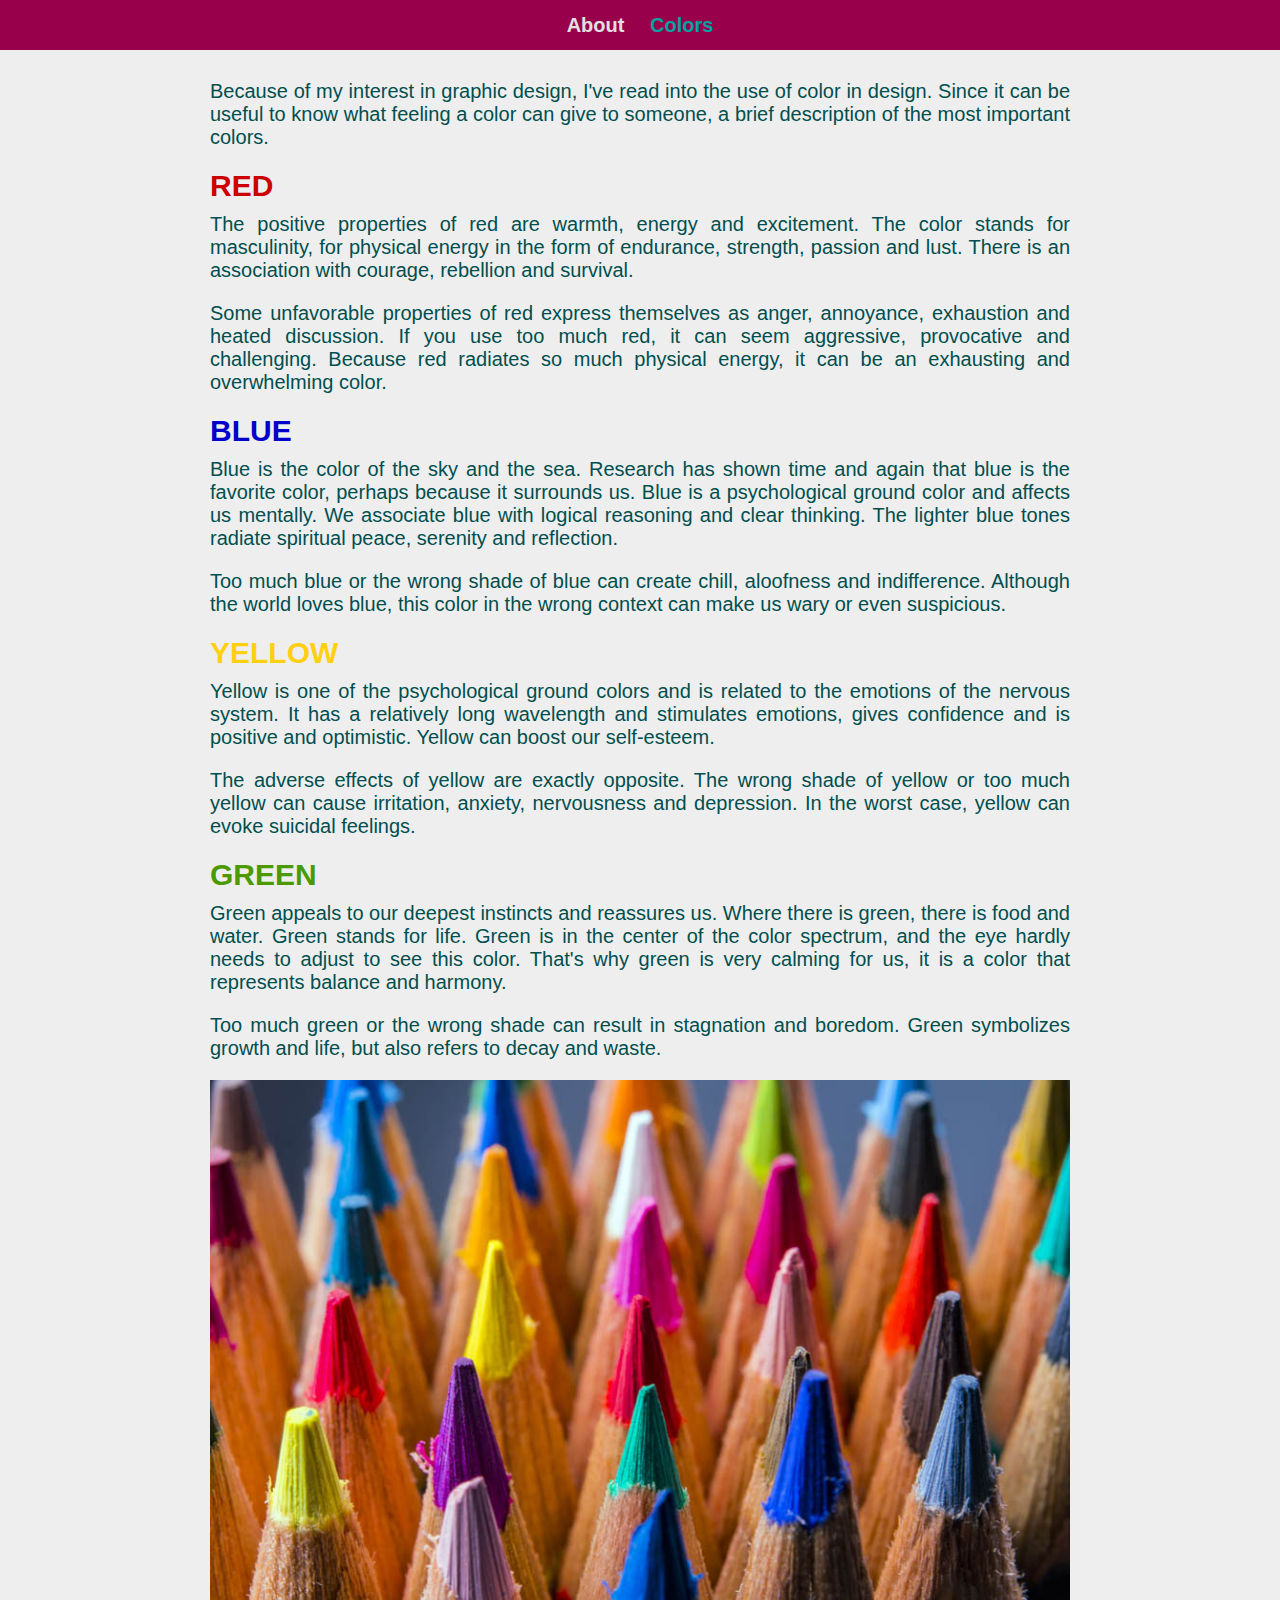
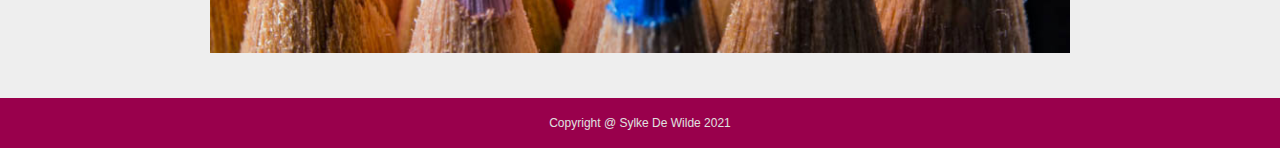
<file: color.html>
<!DOCTYPE html>
<html lang="en">
  <head>
    <meta charset="utf-8">
    <meta name="viewport" content="width=device-width, initial-scale=1">
    <title>Sylke - Color</title>
       <link rel='stylesheet' href='styles.css'/>
  </head>
  <body>
      <header>
          <ul>
            <li><a href="index.html">About</a></li>
            <li class="active"><a href="color.html">Colors</a></li>
          </ul>
    </header>
<article>
<p>Because of my interest in graphic design, I've read into the use of color in design.
Since it can be useful to know what feeling a color can give to someone,
a brief description of the most important colors.</p>

  <h2>RED</h2>
  <p>The positive properties of red are warmth, energy and excitement.
    The color stands for masculinity, for physical energy in the form of endurance,
    strength, passion and lust.
    There is an association with courage, rebellion and survival. </p>

  <p>Some unfavorable properties of red express themselves as anger, annoyance,
    exhaustion and heated discussion.
    If you use too much red, it can seem aggressive, provocative and challenging.
    Because red radiates so much physical energy, it can be an exhausting and overwhelming color.</p>

  <h3>BLUE</h3>
  <p>Blue is the color of the sky and the sea.
    Research has shown time and again that blue is the favorite color,
    perhaps because it surrounds us. Blue is a psychological ground color and
    affects us mentally. We associate blue with logical reasoning and clear thinking.
    The lighter blue tones radiate spiritual peace, serenity and reflection.</p>

  <p>Too much blue or the wrong shade of blue can create chill, aloofness and indifference.
    Although the world loves blue, this color in the wrong context can make us wary
    or even suspicious.</p>

  <h4>YELLOW</h4>
  <p>Yellow is one of the psychological ground colors and is related to the emotions
    of the nervous system. It has a relatively long wavelength and stimulates emotions,
    gives confidence and is positive and optimistic. Yellow can boost our self-esteem.</p>

  <p>The adverse effects of yellow are exactly opposite.
    The wrong shade of yellow or too much yellow can cause irritation, anxiety,
    nervousness and depression. In the worst case, yellow can evoke suicidal feelings.</p>

  <h5>GREEN</h5>
  <p>Green appeals to our deepest instincts and reassures us.
    Where there is green, there is food and water. Green stands for life.
    Green is in the center of the color spectrum, and the eye hardly needs to adjust
    to see this color. That's why green is very calming for us,
    it is a color that represents balance and harmony.</p>

  <p>Too much green or the wrong shade can result in stagnation and boredom.
    Green symbolizes growth and life, but also refers to decay and waste.</p>

    <img src="images/pencil.jpg" class="image-pencils" alt="colorful pencils"/>
    </article>

      <footer>Copyright @ Sylke De Wilde 2021</footer>
  </body>
</html>
</file>
<file: styles.css>
* {
  margin: 0;
  padding: 0;
  box-sizing: border-box;
}

header {
  height: 50px;
  color: #E0E0E0;
  background-color: #99004C;
  font-weight: bold;
}


header ul {
  text-align: center;
}

header li {
  line-height: 50px;
  text-decoration: none;
  display: inline;
  padding: 10px;
}

header li.active a {
  color: #05A2A2;
}

body {
  color: #014E4E;
  background-color: #EEEEEE;
  font-size: 20px;
  font-family: "Helvetica", "Arial", sans-serif;
  text-align: justify;
}

p {
  margin-bottom: 20px;
  margin-top: 10px;
}
h1 {
  font-size: 1em;
  font-weight: bold;
}


a:link {
  color: #E0E0E0;
  text-decoration: none;
}
a:visited {
  color: #E0E0E0;
}
a:hover {
  color: #E0E0E0;
  text-decoration: underline;
}
a:active {
  color: #E0E0E0;
}

article {
  max-width: 900px;
  margin: 0 auto;
  padding: 20px;
}

img.image-selfie {
  float: left;
  max-width: 400px;
  margin-right: 20px;
  margin-bottom: 20px;
}

@media screen and (max-width: 600px) {
  img.image-selfie {
    float: none;
    max-width: 100%;
  }
}

article li {
  list-style-type: none;
  padding-top: 15px;
}

h2{
  color: #CC0000;
  font-size: 1.5em;
  font-weight: bold;
}
h3{
  color: #0000CC;
  font-size: 1.5em;
  font-weight: bold;
}
h4{
  color: #FFD012;
  font-size: 1.5em;
  font-weight: bold;
}
h5{
  color:#4C9900;
  font-size: 1.5em;
  font-weight: bold;
}
img.image-pencils {
  width: 100%;
  margin-bottom: 20px;
}

footer {
  color: #E0E0E0;
  background-color: #99004C;
  font-size: 12px;
  clear: both;
  height: 50px;
  font-weight: lighter;
  text-align: center;
  line-height: 50px;
}
</file>
